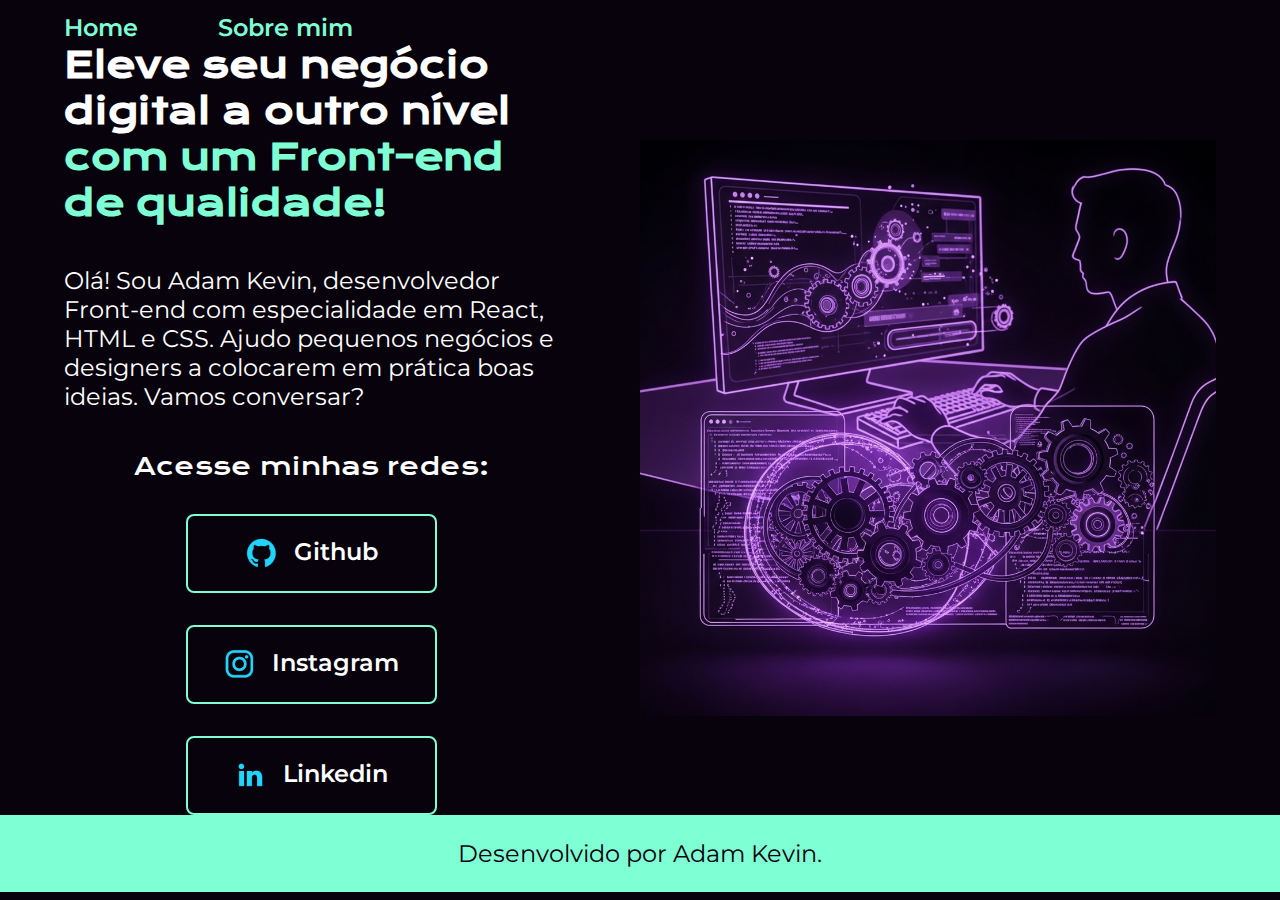
<file: index.html>
<!DOCTYPE html>
<html lang="pt-br">
<head>
    <meta charset="UTF-8">
    <meta name="viewport" content="width=device-width, initial-scale=1.0">
    <title>Portfolio</title>
    <link rel="stylesheet" href="./styles/style.css">
</head>
<body>
    <header class="cabecalho">
        <nav class="cabecalho__menu">
            <a class="cabecalho__menu__link" href="index.html">Home</a>
            <a class="cabecalho__menu__link" href="about.html">Sobre mim</a>
        </nav>
    </header>

    <main class="apresentacao">
        <section class="apresentacao__conteudo">
            <h1 class="apresentacao__conteudo__titulo">
                Eleve seu negócio digital a outro nível 
                <strong class="titulo-destaque">com um Front-end de qualidade!</strong>
            </h1>

            <p class="apresentacao__conteudo__texto">
                Olá! Sou Adam Kevin, desenvolvedor Front-end com especialidade em React, HTML e CSS. 
                Ajudo pequenos negócios e designers a colocarem em prática boas ideias. 
                Vamos conversar?
            </p>

            <div class="apresentacao__links">
                <h2 class="apresentacao__links__subtitulo">Acesse minhas redes:</h2>
                
                <a class="apresentacao__links__navegacao" href="https://github.com/Adam-Kevin">
                    <img src="./assets/github.png" alt="Ícone do Github"> Github
                </a>
                
                <a class="apresentacao__links__navegacao" href="https://instagram.com/Adam_Kevin_Felix">
                    <img src="./assets/instagram.png" alt="Ícone do Instagram"> Instagram
                </a>
                
                <a class="apresentacao__links__navegacao" href="https://linkedin.com/in/adam-kevin-felix-34562a352">
                    <img src="./assets/linkedin.png" alt="Ícone do Linkedin"> Linkedin
                </a>
            </div>
        </section>

        <img class="apresentacao__imagem" src="./assets/imagemcodando.png" alt="Desenho de uma pessoa codando">
    </main>

    <footer class="rodape">
        <p>Desenvolvido por Adam Kevin.</p>
    </footer>
</body>
</html>
</file>
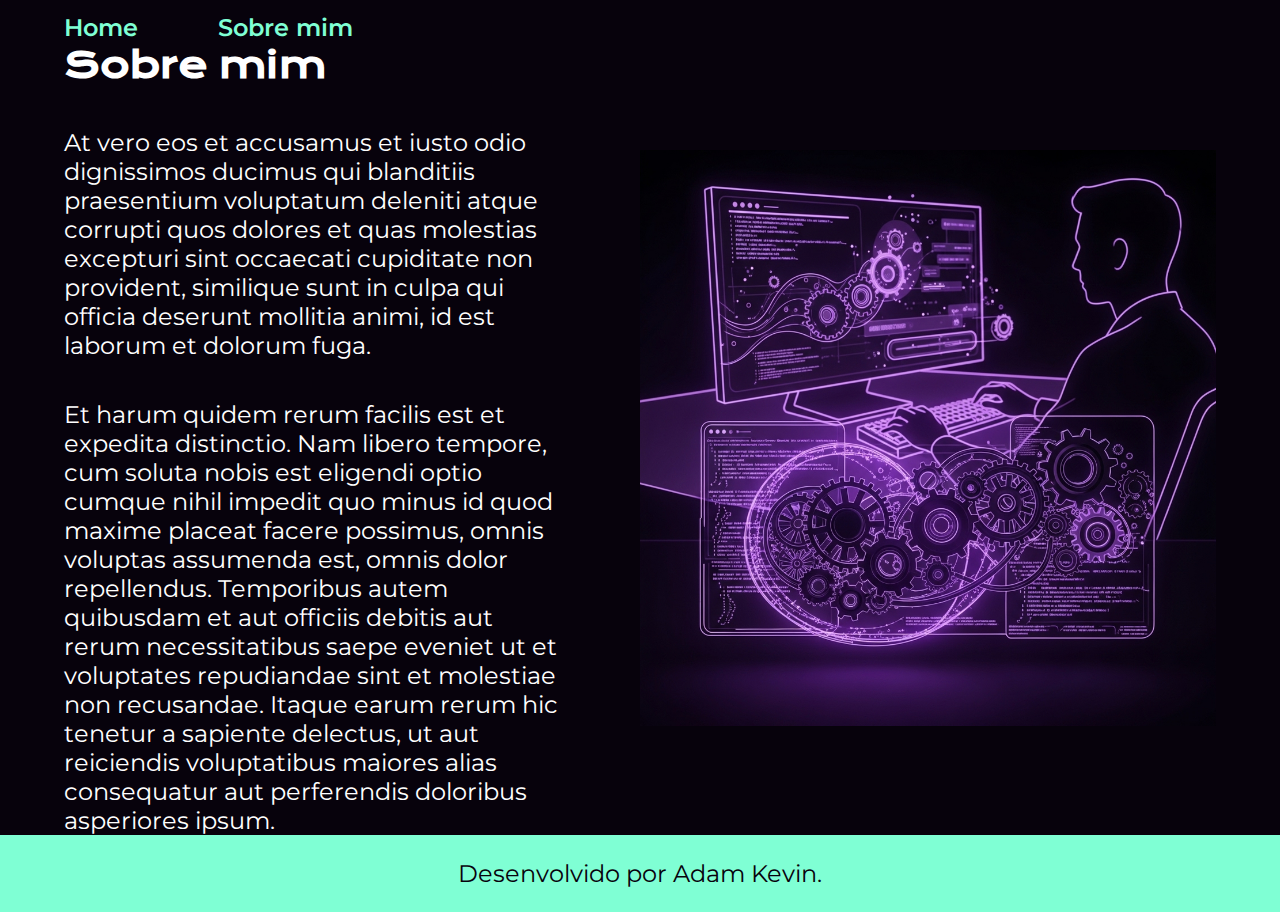
<file: about.html>
<!DOCTYPE html>
<html lang="pt-br">
<head>
    <meta charset="UTF-8">
    <meta name="viewport" content="width=device-width, initial-scale=1.0">
    <title>Sobre mim</title>
    <link rel="stylesheet" href="./styles/style.css">
</head>
<body>
    <header class="cabecalho">
        <nav class="cabecalho__menu">
            <a class="cabecalho__menu__link" href="index.html">Home</a>
            <a class="cabecalho__menu__link" href="about.html">Sobre mim</a>
        </nav>
    </header>

    <main class="apresentacao">
        <section class="apresentacao__conteudo">
            <h1 class="apresentacao__conteudo__titulo">Sobre mim</h1>

            <p class="apresentacao__conteudo__texto">
                At vero eos et accusamus et iusto odio dignissimos ducimus qui blanditiis praesentium 
                voluptatum deleniti atque corrupti quos dolores et quas molestias excepturi sint occaecati 
                cupiditate non provident, similique sunt in culpa qui officia deserunt mollitia animi, 
                id est laborum et dolorum fuga.
            </p>

            <p class="apresentacao__conteudo__texto">
                Et harum quidem rerum facilis est et expedita distinctio. Nam libero tempore, cum soluta nobis 
                est eligendi optio cumque nihil impedit quo minus id quod maxime placeat facere possimus, omnis 
                voluptas assumenda est, omnis dolor repellendus. Temporibus autem quibusdam et aut officiis debitis 
                aut rerum necessitatibus saepe eveniet ut et voluptates repudiandae sint et molestiae non recusandae. 
                Itaque earum rerum hic tenetur a sapiente delectus, ut aut reiciendis voluptatibus maiores alias 
                consequatur aut perferendis doloribus asperiores ipsum.
            </p>
        </section>

        <img class="apresentacao__imagem" src="./assets/imagemcodando.png" alt="Desenho de uma pessoa codando">
    </main>

    <footer class="rodape">
        <p>Desenvolvido por Adam Kevin.</p>
    </footer>
</body>
</html>
</file>
<file: styles/style.css>
@import url('https://fonts.googleapis.com/css2?family=Krona+One&family=Montserrat:wght@400;600&display=swap');

:root {
    --cor-primaria: #07020c;
    --cor-secundaria: white;
    --cor-terciaria: aquamarine;
    --cor-hover: #272727;

    --fonte-primaria: "Krona One", sans-serif;
    --fonte-secundaria: 'Montserrat', sans-serif;
}

* {
    margin: 0;
    padding: 0;
}

body {
    box-sizing: border-box;
    background-color: var(--cor-primaria);
    color: var(--cor-secundaria);
}

.cabecalho {
    padding: 1% 0% 0% 5%;
}

.cabecalho__menu {
    display: flex;
    gap: 80px;
}

.cabecalho__menu__link {
    font-family: var(--fonte-secundaria);
    font-size: 1.5rem;
    font-weight: 600;
    color: var(--cor-terciaria);
    text-decoration: none;
}

.apresentacao {
    padding: 0% 5%;
    display: flex;
    align-items: center;
    justify-content: space-between;
    gap: 82px;
}

.apresentacao__conteudo {
    width: 50%;
    display: flex;
    flex-direction: column;
    gap: 40px;
}

.apresentacao__conteudo__titulo {
    font-size: 2.25rem;
    font-family: var(--fonte-primaria);
}

.titulo-destaque {
    color: var(--cor-terciaria);
}

.apresentacao__conteudo__texto {
    font-size: 1.5rem;
    font-family: var(--fonte-secundaria);
}

.apresentacao__links {
    display: flex;
    flex-direction: column;
    justify-content: space-between;
    align-items: center;
    gap: 32px;
}

.apresentacao__links__subtitulo {
    font-family: var(--fonte-primaria);
    font-weight: 400;
    font-size: 1.5rem;
}

.apresentacao__links__navegacao {
    display: flex;
    justify-content: center;
    gap: 16px;
    border: 2px solid var(--cor-terciaria);
    width: 50%;
    text-align: center;
    border-radius: 8px;
    font-size: 1.5rem;
    font-weight: 600;
    padding: 21.5px 0;
    text-decoration: none;
    color: var(--cor-secundaria);
    font-family: var(--fonte-secundaria);
    transition: background-color 0.3s ease-in-out;
}

.apresentacao__links__navegacao:hover {
    background-color: var(--cor-hover);
}

.apresentacao__imagem {
    width: 50%;
}

.rodape {
    padding: 24px;
    color: var(--cor-primaria);
    background-color: var(--cor-terciaria);
    text-align: center;
    font-family: var(--fonte-secundaria);
    font-size: 1.5rem;
    font-weight: 400;
}

@media (max-width: 1200px) {
    .cabecalho {
        padding: 10%;
    }

    .cabecalho__menu {
        justify-content: center;
    }

    .apresentacao {
        flex-direction: column-reverse;
        padding: 5%;
    }

    .apresentacao__conteudo {
        width: auto;
    }
}
</file>
